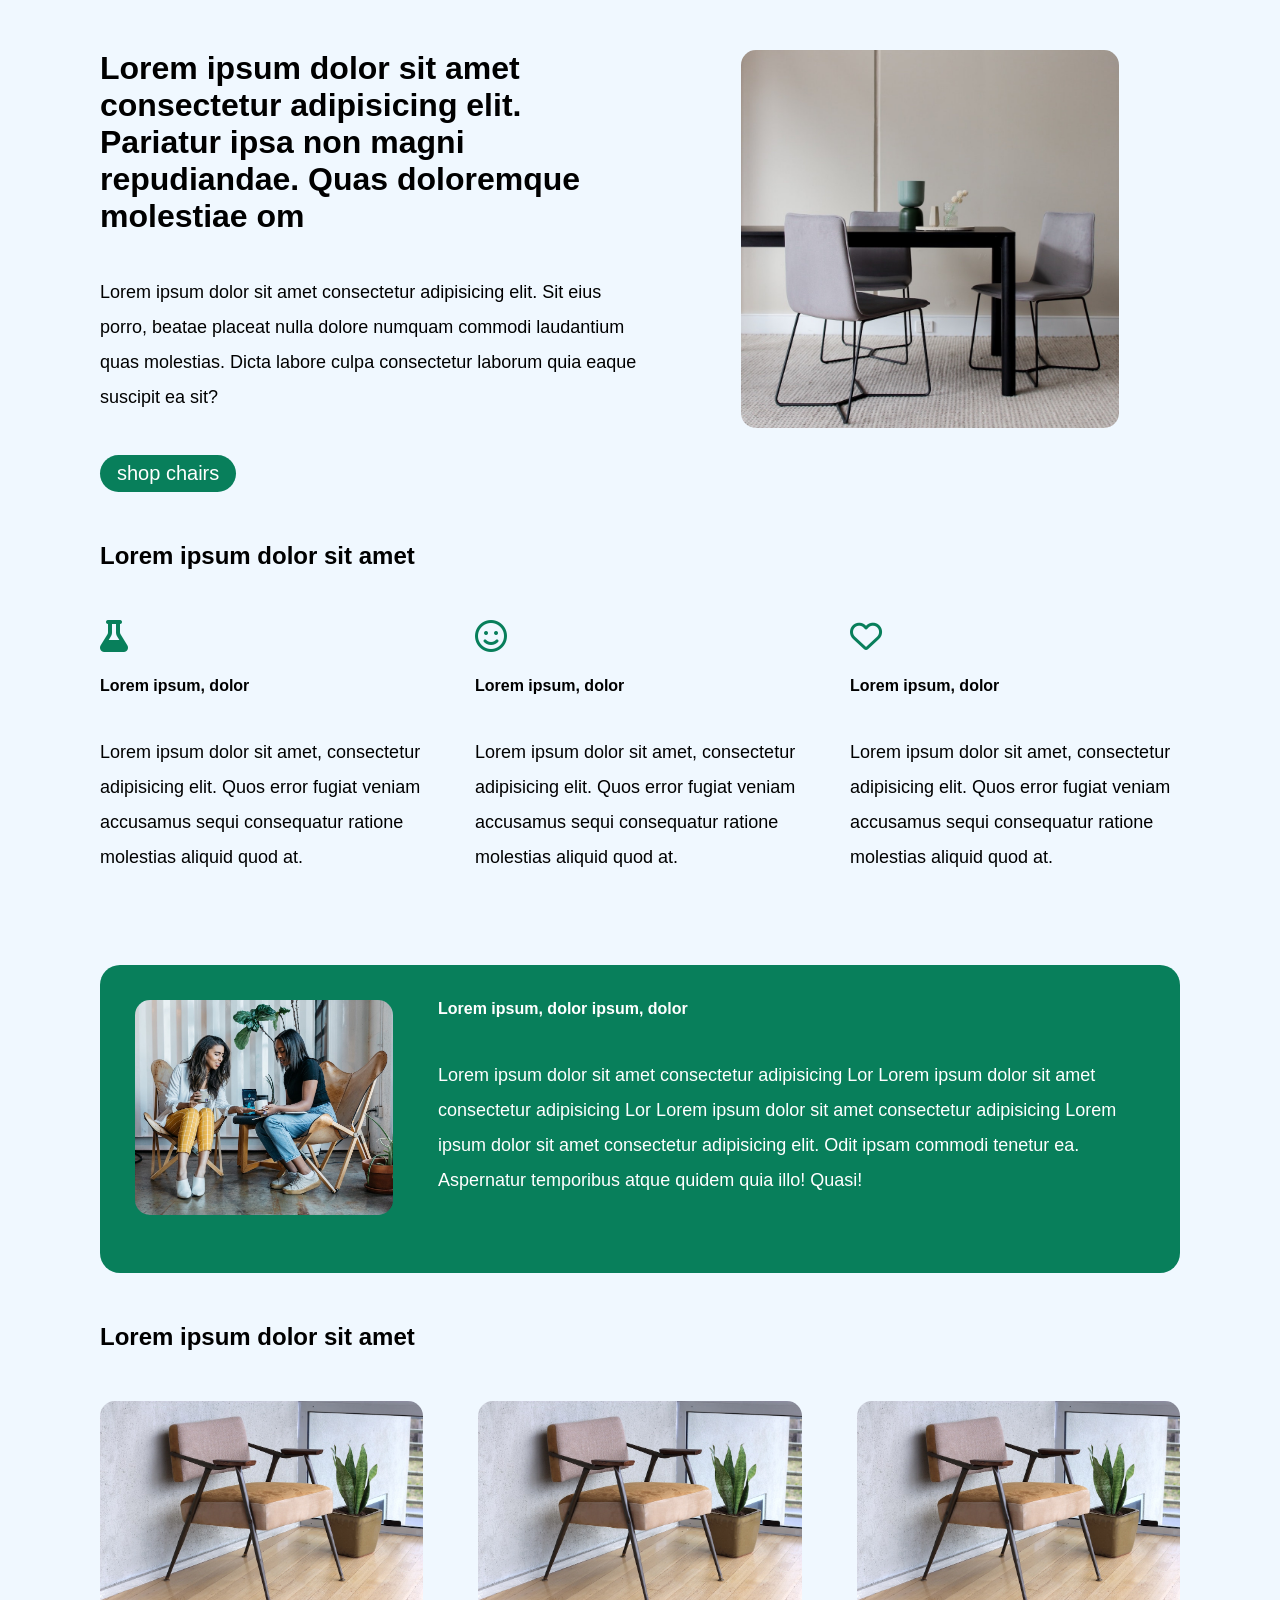
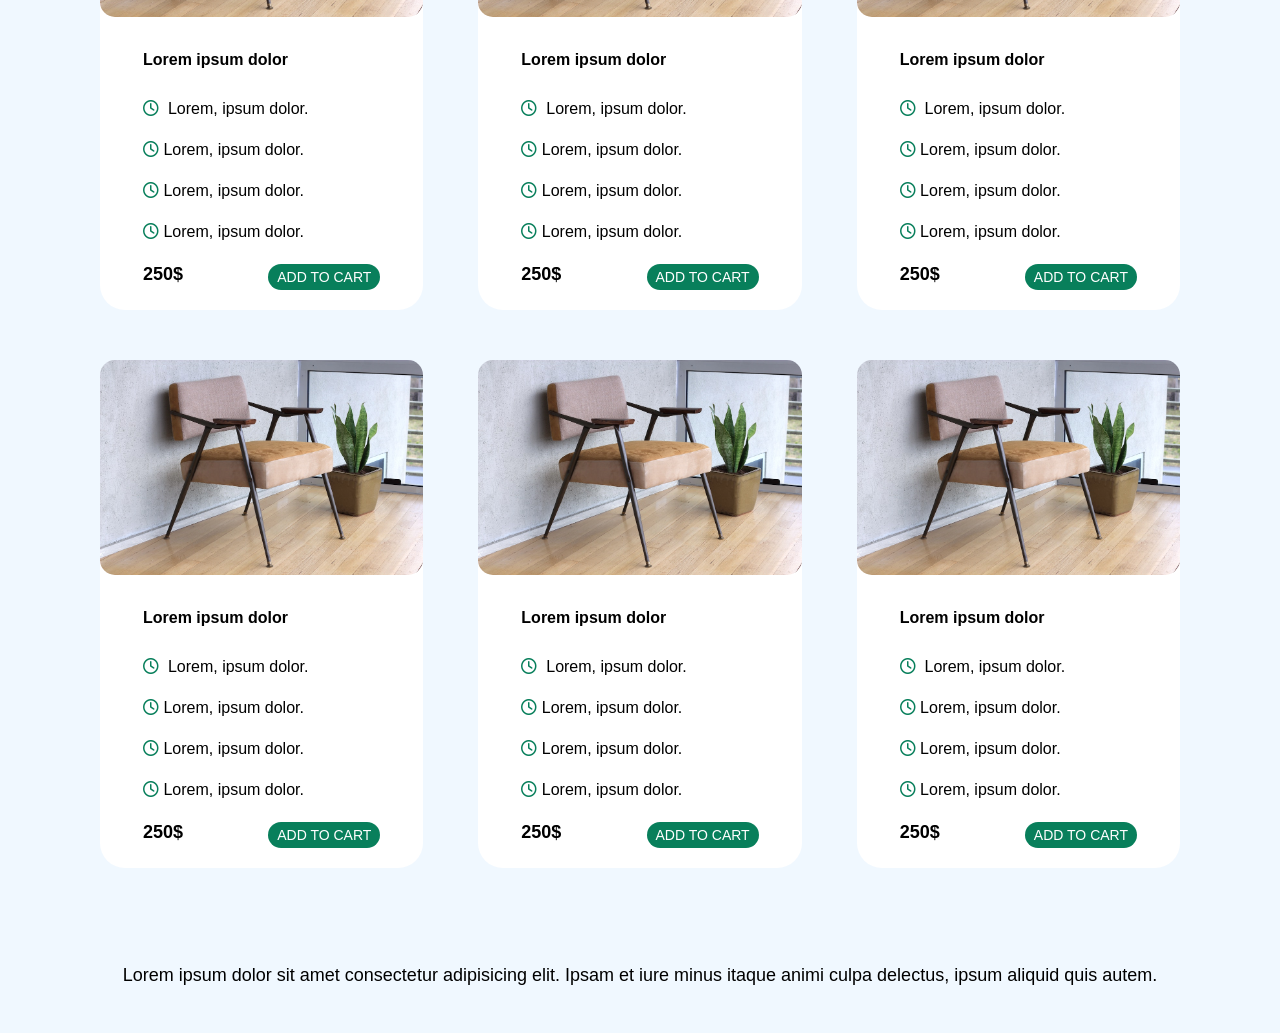
<file: index.html>
<!DOCTYPE html>
<html lang="en">

<head>
    <meta charset="UTF-8">
    <meta name="viewport" content="width=device-width, initial-scale=1.0">
    <title>project</title>
    <!-- Use the Font Awesome -->
    <!-- <link rel="stylesheet" href="https://cdnjs.cloudflare.com/ajax/libs/font-awesome/6.4.2/css/all.min.css" integrity="sha384-cL3+qU2N2LlRO0vFVeM7z8Ff2G8g+1MW7KxK2BYMv2Qx9R2um5zsrNT2V7Z9md2p" crossorigin="anonymous"> -->

    <!-- <link rel="stylesheet" href="https://cdnjs.cloudflare.com/ajax/libs/font-awesome/6.4.2/css/all.min.css"
        integrity="sha512-z3gLpd7yknf1YoNbCzqRKc4qyor8gaKU1qmn+CShxbuBusANI9QpRohGBreCFkKxLhei6S9CQXFEbbKuqLg0DA=="
        crossorigin="anonymous" referrerpolicy="no-referrer" /> -->

    <link rel="stylesheet" href="https://cdnjs.cloudflare.com/ajax/libs/font-awesome/6.4.2/css/all.min.css"
        integrity="sha512-z3gLpd7yknf1YoNbCzqRKc4qyor8gaKU1qmn+CShxbuBusANI9QpRohGBreCFkKxLhei6S9CQXFEbbKuqLg0DA=="
        crossorigin="anonymous" referrerpolicy="no-referrer" />
    <link rel="stylesheet" href="./css/task.css">
</head>

<body>
<header>
    <div class="container">
        <div class="one">
            <h1>Lorem ipsum dolor sit amet consectetur adipisicing elit. Pariatur ipsa non magni repudiandae. Quas
                doloremque molestiae om</h1>
            <p>Lorem ipsum dolor sit amet consectetur adipisicing elit. Sit eius porro, beatae placeat nulla dolore
                numquam commodi laudantium quas molestias. Dicta labore culpa consectetur laborum quia eaque suscipit ea
                sit?</p>
            <button type="submit">shop chairs</button>
        </div>
        <div class="two">
            <img src="images/hero.jpg">
        </div>

    </div>
</header>
    <div class="container">
        <h2>Lorem ipsum dolor sit amet</h2>

    </div>

    <section class="container2">

        <div class="section1">
            <i class="fa-solid fa-flask fa-2x" style="color: #087f5b;"></i>

            <h4>Lorem ipsum, dolor </h4>
            <p>
                Lorem ipsum dolor sit amet, consectetur adipisicing elit. Quos error fugiat veniam accusamus sequi
                consequatur ratione molestias aliquid quod at.
            </p>

        </div>
        <div class="section2">
            <i class="fa-regular fa-face-smile fa-2x" style="color: #087f5b;"></i>
            <h4>Lorem ipsum, dolor </h4>
            <p>
                Lorem ipsum dolor sit amet, consectetur adipisicing elit. Quos error fugiat veniam accusamus sequi
                consequatur ratione molestias aliquid quod at.
            </p>
        </div>
        <div class="section3">
            <i class="fa-regular fa-heart fa-2x" style="color: #087f5b;"></i>
            <h4>Lorem ipsum, dolor </h4>
            <p>
                Lorem ipsum dolor sit amet, consectetur adipisicing elit. Quos error fugiat veniam accusamus sequi
                consequatur ratione molestias aliquid quod at.
            </p>
        </div>

    </section>

    <section class="container3">
        <div>
            <img src="images/customers.jpg" alt="">
        </div>
        <div>
            <h4>Lorem ipsum, dolor ipsum, dolor</h4>
            <p>
                Lorem ipsum dolor sit amet consectetur adipisicing Lor Lorem ipsum dolor sit amet consectetur
                adipisicing Lor Lorem ipsum dolor sit amet consectetur adipisicing Lorem ipsum dolor sit amet
                consectetur adipisicing elit. Odit ipsam commodi tenetur ea. Aspernatur temporibus atque quidem quia
                illo! Quasi!
            </p>
        </div>
    </section>

    <div class="container">
        <h2>Lorem ipsum dolor sit amet</h2>

    </div>
    <section class="container4">
        <div class="card">
            <img src="images/chair-1.jpg">
            <div class="cardContent">
            <h4>Lorem ipsum dolor</h4>

            <div>
                <i class="fa-regular fa-clock" style="color: #087f5b;"></i>
                <i class="fa-sharp fa-solid fa-stars" style="color: #087f5b;"></i> <span>Lorem, ipsum dolor.</span>
            </div>

            <div>
                <i class="fa-regular fa-clock" style="color: #087f5b;"></i> <span>Lorem, ipsum dolor.</span>
            </div>

            <div>
                <i class="fa-regular fa-clock" style="color: #087f5b;"></i>
                <i class="fa-thin fa-crystal-ball" style="color: #087f5b;"></i> <span>Lorem, ipsum dolor.</span>
            </div>

            <div>
                <i class="fa-regular fa-clock" style="color: #087f5b;"></i> <span>Lorem, ipsum dolor.</span>
            </div>
            <div class="addToCart">
                <span>250$</span>
                <button>ADD TO CART</button>
            </div>

</div>
        </div>


        <div class="card">
            <img src="images/chair-1.jpg">
            <div class="cardContent">
            <h4>Lorem ipsum dolor</h4>
            <div>
                <i class="fa-regular fa-clock" style="color: #087f5b;"></i>
                <i class="fa-sharp fa-solid fa-stars" style="color: #087f5b;"></i> <span>Lorem, ipsum dolor.</span>
            </div>

            <div>
                <i class="fa-regular fa-clock" style="color: #087f5b;"></i> <span>Lorem, ipsum dolor.</span>
            </div>

            <div>
                <i class="fa-regular fa-clock" style="color: #087f5b;"></i>
                <i class="fa-thin fa-crystal-ball" style="color: #087f5b;"></i> <span>Lorem, ipsum dolor.</span>
            </div>

            <div>
                <i class="fa-regular fa-clock" style="color: #087f5b;"></i> <span>Lorem, ipsum dolor.</span>
            </div>
            <div class="addToCart">
                <span>250$</span>
                <button>ADD TO CART</button>
            </div>

        </div>
</div>

        <div class="card">
            <img src="images/chair-1.jpg">
            <div class="cardContent">
            <h4>Lorem ipsum dolor</h4>
            <div>
                <i class="fa-regular fa-clock" style="color: #087f5b;"></i>
                <i class="fa-sharp fa-solid fa-stars" style="color: #087f5b;"></i> <span>Lorem, ipsum dolor.</span>
            </div>

            <div>
                <i class="fa-regular fa-clock" style="color: #087f5b;"></i> <span>Lorem, ipsum dolor.</span>
            </div>

            <div>
                <i class="fa-regular fa-clock" style="color: #087f5b;"></i>
                <i class="fa-thin fa-crystal-ball" style="color: #087f5b;"></i> <span>Lorem, ipsum dolor.</span>
            </div>

            <div>
                <i class="fa-regular fa-clock" style="color: #087f5b;"></i> <span>Lorem, ipsum dolor.</span>
            </div>
            <div class="addToCart">
                <span>250$</span>
                <button>ADD TO CART</button>
            </div>

        </div>
        </div>


    </section>



    <section class="container4">
        <div class="card">

            <img src="images/chair-1.jpg">

            <div class="cardContent">
                <h4>Lorem ipsum dolor</h4>

                <div>
                    <i class="fa-regular fa-clock" style="color: #087f5b;"></i>
                    <i class="fa-sharp fa-solid fa-stars" style="color: #087f5b;"></i> <span>Lorem, ipsum dolor.</span>
                </div>

                <div>
                    <i class="fa-regular fa-clock" style="color: #087f5b;"></i> <span>Lorem, ipsum dolor.</span>
                </div>

                <div>
                    <i class="fa-regular fa-clock" style="color: #087f5b;"></i>
                    <i class="fa-thin fa-crystal-ball" style="color: #087f5b;"></i> <span>Lorem, ipsum dolor.</span>
                </div>

                <div>
                    <i class="fa-regular fa-clock" style="color: #087f5b;"></i> <span>Lorem, ipsum dolor.</span>
                </div>
                <div class="addToCart">
                    <span>250$</span>
                    <button>ADD TO CART</button>
                </div>



            </div>
        </div>


        <div class="card">
            <img src="images/chair-1.jpg">

            <div class="cardContent">
            <h4>Lorem ipsum dolor</h4>
            <div>
                <i class="fa-regular fa-clock" style="color: #087f5b;"></i>
                <i class="fa-sharp fa-solid fa-stars" style="color: #087f5b;"></i> <span>Lorem, ipsum dolor.</span>
            </div>

            <div>
                <i class="fa-regular fa-clock" style="color: #087f5b;"></i> <span>Lorem, ipsum dolor.</span>
            </div>

            <div>
                <i class="fa-regular fa-clock" style="color: #087f5b;"></i>
                <i class="fa-thin fa-crystal-ball" style="color: #087f5b;"></i> <span>Lorem, ipsum dolor.</span>
            </div>

            <div>
                <i class="fa-regular fa-clock" style="color: #087f5b;"></i> <span>Lorem, ipsum dolor.</span>
            </div>
            <div class="addToCart">
                <span>250$</span>
                <button>ADD TO CART</button>
            </div>

        </div>
</div>

        <div class="card">
            <img src="images/chair-1.jpg">
            <div class="cardContent">
            <h4>Lorem ipsum dolor</h4>
            <div>
                <i class="fa-regular fa-clock" style="color: #087f5b;"></i>
                <i class="fa-sharp fa-solid fa-stars" style="color: #087f5b;"></i> <span>Lorem, ipsum dolor.</span>
            </div>

            <div>
                <i class="fa-regular fa-clock" style="color: #087f5b;"></i> <span>Lorem, ipsum dolor.</span>
            </div>

            <div>
                <i class="fa-regular fa-clock" style="color: #087f5b;"></i>
                <i class="fa-thin fa-crystal-ball" style="color: #087f5b;"></i> <span>Lorem, ipsum dolor.</span>
            </div>

            <div>
                <i class="fa-regular fa-clock" style="color: #087f5b;"></i> <span>Lorem, ipsum dolor.</span>
            </div>
            <div class="addToCart">
                <span>250$</span>
                <button>ADD TO CART</button>
            </div>

        </div>
        </div>

    </section>

  <div class="footer">
    <p>Lorem ipsum dolor sit amet consectetur adipisicing elit. Ipsam et iure minus itaque animi culpa delectus, ipsum
        aliquid quis autem.
    </p>
</div>
</body>

</html>
</file>
<file: css/task.css>
*{
    margin: 0;
    padding: 0;
    box-sizing: border-box;
    font-family: 'Segoe UI', Tahoma, Geneva, Verdana, sans-serif;

}
body{
    background-color: aliceblue;

}
.container {
    display: grid;
    grid-template-columns: 50% 50%;
    gap: 20px;
    
    /* justify-content: center; */
    margin: 50px 100px;
}
 p{
    padding: 40px 0;
    font-size: 18px;
    line-height: 35px;
}

.container .one button {
    padding: 7px 17px;
    font-size: 20px;
    border-radius: 21px;
    background-color: #087f5b;
    color: #fff;
    border: none;
}
.container .two{
    text-align: center;
}


.container .two img{
    width: 70%;
    border-radius: 15px;
}
/* /////////////section/////// */

.container2 {
    display: grid;
    grid-template-columns: auto auto auto;
    gap: 20px;
    
    /* justify-content: center; */
    margin: 50px 100px;
    gap: 45px;
}
i{
    padding-bottom: 25px;
}
/* h4{
    padding-bottom: 20px;

} */
/* /////////////section2///////// */
.container3{

    display: grid;
    grid-template-columns: 30% auto;
    /* gap: 20px; */
    
    /* justify-content: center; */
    margin: 50px 100px;
    /* gap: 45px; */

    background-color: #087f5b;
    padding: 35px;
    border-radius: 20px;
    color: #fff;

}
.container3 img{
    width: 85%;
    border-radius: 15px;
}

/* ///////////////section4 3 card///////////// */

.container4{
    /* transition: transform 4s ease-in-out 4s; */

    display: grid;
    grid-template-columns: auto auto auto;
    gap: 55px;
    
    /* justify-content: center; */
    margin: 50px 100px;

}
.container4 .card{
    background-color: #fff;
    padding: 0 0px;
    border-radius:25px;
}
.container4 .card .cardContent{
padding: 0 43px 20px;
}

.container4 img{
    width: 100%;
    border-radius: 15px;
    margin-bottom: 30px;
    /* justify-content: center; */
    /* margin: auto; */
}
.container4 .card h4{
    padding: 0 0 20px 0 ;
}

.container4 .card  .addToCart {
    display: flex;
    justify-content: space-between;
}

.container4 .card  .addToCart button{
    padding: 5px 9px;
    font-size: 14px;
    border-radius: 21px;
    background-color: #087f5b;
    color: #fff;
    border: none;
    /* margin-right: 77px; */
}
.container4 .card  .addToCart span{
    font-size: 18px;
    font-weight: bold;
}

.container4 .card:hover{
    transform: scale(1.1);
    transition: transform .5s ease-in-out;

 } 
 /* ////////////footer///////// */
 .footer{
    text-align: center;
 }
</file>
